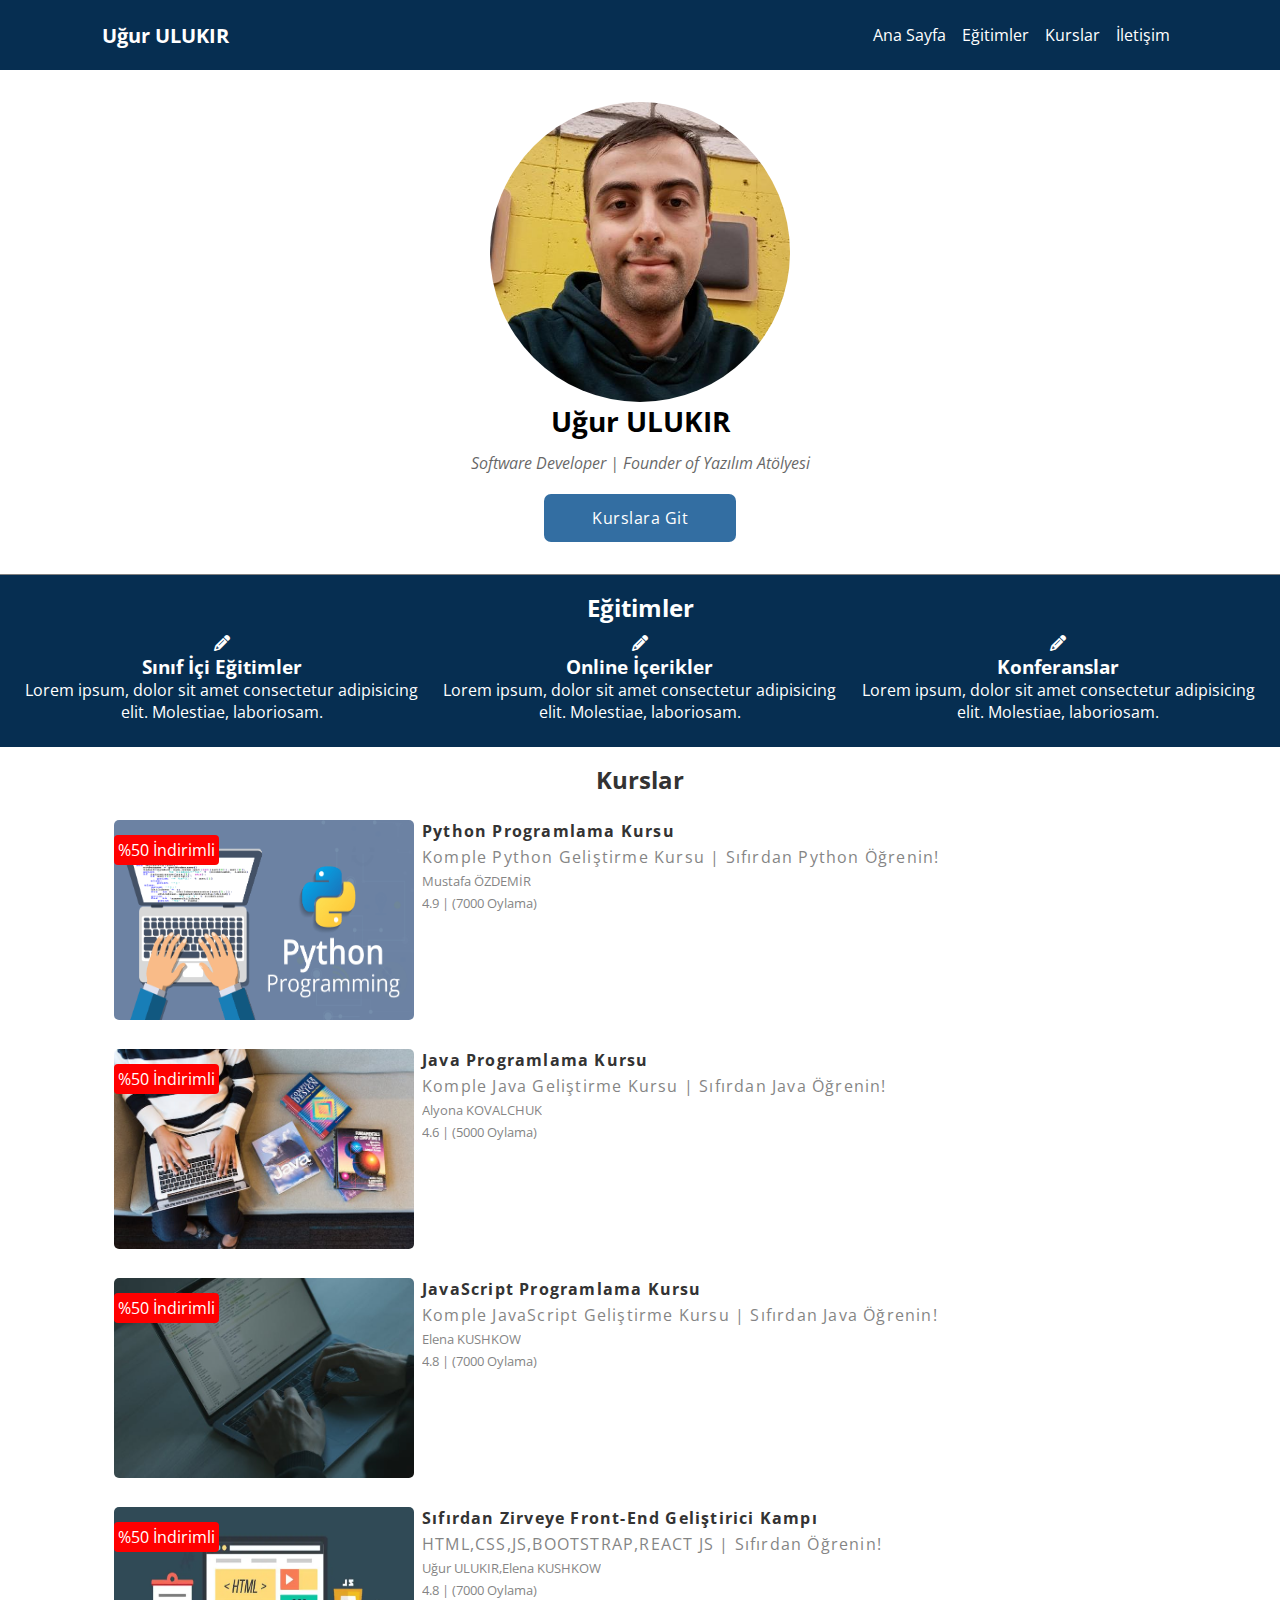
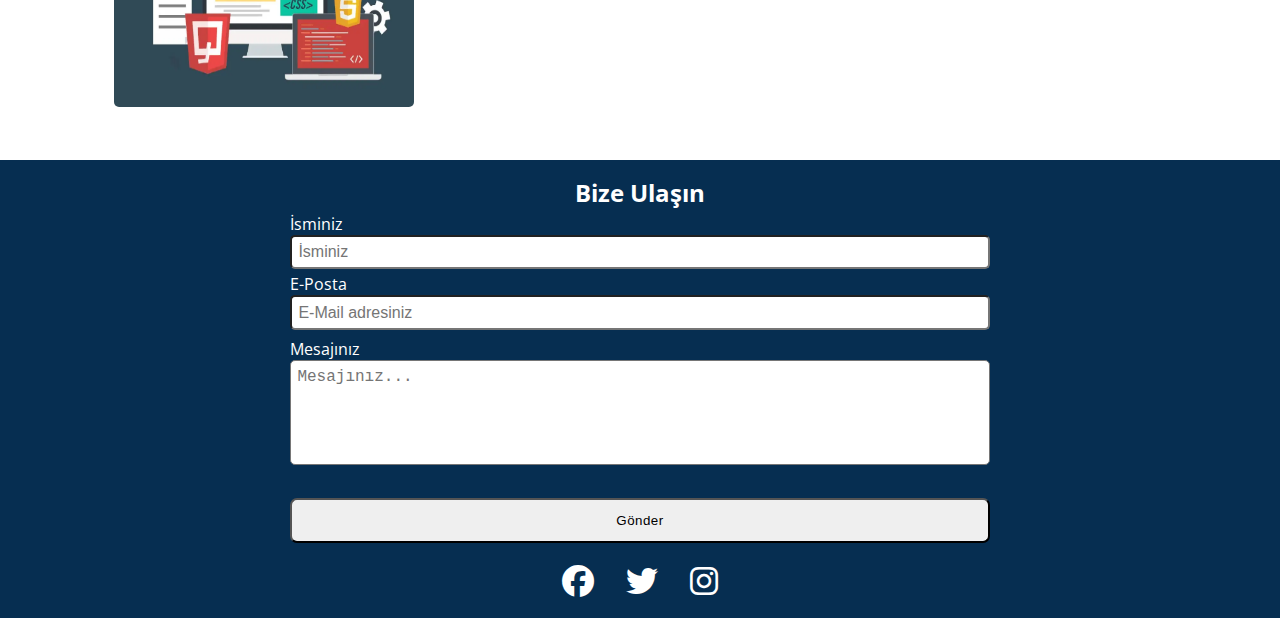
<file: index.html>
<!DOCTYPE html>
<html lang="en">
  <head>
    <meta charset="UTF-8" />
    <meta name="viewport" content="width=device-width, initial-scale=1.0" />
    <title>Uğur ULUKIR | Yazılım Eğitimleri</title>
    <meta name="keywords" content="Python, Java, JavaScript" />
    <meta name="description" content="Uğur ULUKIR | Yazılım Eğitimleri" />
    <link rel="stylesheet" href="global.css" />
    <link rel="stylesheet" href="main.css" />
    <!-- Mobile Css for Responsive Design -->
    <link rel="stylesheet" media="(max-width:500px)" href="mobile.css" />
    <!-- Google Fonts -->
    <link
      href="https://fonts.googleapis.com/css2?family=Open+Sans:wght@400;700&display=swap"
      rel="stylesheet"
    />
    <!-- Font Awesome -->
    <link
      rel="stylesheet"
      href="https://cdnjs.cloudflare.com/ajax/libs/font-awesome/6.4.2/css/all.min.css"
    />
  </head>
  <body>
    <!-- Navbar -->
    <header class="bg-dark-blue">
      <div class="container">
        <nav id="navbar">
          <h1 class="heading-small">Uğur ULUKIR</h1>
          <ul>
            <li><a href="#home">Ana Sayfa</a></li>
            <li><a href="#training">Eğitimler</a></li>
            <li><a href="#courses">Kurslar</a></li>
            <li><a href="#contact">İletişim</a></li>
          </ul>
        </nav>
      </div>
    </header>
    <!-- Home -->
    <section id="home">
      <img
        src="img/131027456.jpeg"
        width="300px"
        height="300px"
        alt="Uğur ULUKIR"
      />
      <div class="name">
        <h2 class="heading-big">Uğur ULUKIR</h2>
        <p>Software Developer | Founder of Yazılım Atölyesi</p>
      </div>
      <a href="#courses" class="btn btn-primary">Kurslara Git</a>
    </section>
    <!-- Trainings -->
    <section id="training" class="bg-dark-blue">
      <h3 class="text-center heading-medium">Eğitimler</h3>
      <div class="items">
        <article class="item">
          <i class="fa fa-pencil-alt"></i>
          <h3>Sınıf İçi Eğitimler</h3>
          <p>
            Lorem ipsum, dolor sit amet consectetur adipisicing elit. Molestiae,
            laboriosam.
          </p>
        </article>
        <article class="item">
          <i class="fa fa-pencil-alt"></i>
          <h3>Online İçerikler</h3>
          <p>
            Lorem ipsum, dolor sit amet consectetur adipisicing elit. Molestiae,
            laboriosam.
          </p>
        </article>
        <article class="item">
          <i class="fa fa-pencil-alt"></i>
          <h3>Konferanslar</h3>
          <p>
            Lorem ipsum, dolor sit amet consectetur adipisicing elit. Molestiae,
            laboriosam.
          </p>
        </article>
      </div>
    </section>
    <!-- Courses -->
    <section id="courses">
      <h3 class="text-center heading-medium">Kurslar</h3>
      <div class="container">
        <div class="courses">
          <!-- Course-1 -->
          <div class="course">
            <div class="course-image">
              <img
                src="img/python.png"
                alt="python"
                width="300px"
                height="200px"
              />
              <span>%50 İndirimli</span>
            </div>
            <div class="course-info">
              <div class="title">Python Programlama Kursu</div>
              <div class="description">
                Komple Python Geliştirme Kursu | Sıfırdan Python Öğrenin!
              </div>
              <div class="instructor"><a href="mustafa-ozdemir.html">Mustafa ÖZDEMİR</a></div>
              <div class="rating">4.9 | (7000 Oylama)</div>
            </div>
          </div>
          <!-- Course-2 -->
          <div class="course">
            <div class="course-image">
              <img src="img/java.jpg" alt="java" width="300px" height="200px" />
              <span>%50 İndirimli</span>
            </div>
            <div class="course-info">
              <div class="title">Java Programlama Kursu</div>
              <div class="description">
                Komple Java Geliştirme Kursu | Sıfırdan Java Öğrenin!
              </div>
              <div class="instructor"><a href="#ins-alyona-kovalchuk">Alyona KOVALCHUK</a></div>
              <div class="rating">4.6 | (5000 Oylama)</div>
            </div>
          </div>
          <!-- Course-3 -->
          <div class="course">
            <div class="course-image">
              <img
                src="img/js.jpg"
                alt="JavaScript"
                width="300px"
                height="200px"
              />
              <span>%50 İndirimli</span>
            </div>
            <div class="course-info">
              <div class="title">JavaScript Programlama Kursu</div>
              <div class="description">
                Komple JavaScript Geliştirme Kursu | Sıfırdan Java Öğrenin!
              </div>
              <div class="instructor"><a href="#ins-elena-kushkow">Elena KUSHKOW</a></div>
              <div class="rating">4.8 | (7000 Oylama)</div>
            </div>
          </div>
          <!-- Course-4 -->
          <div class="course">
            <div class="course-image">
              <img
                src="img/front-end.jpg"
                alt="front-end"
                width="300px"
                height="200px"
              />
              <span>%50 İndirimli</span>
            </div>
            <div class="course-info">
              <div class="title">
                Sıfırdan Zirveye Front-End Geliştirici Kampı
              </div>
              <div class="description">
                HTML,CSS,JS,BOOTSTRAP,REACT JS | Sıfırdan Öğrenin!
              </div>
              <div class="instructor"><a href="#ins-ugur-ulukir">Uğur ULUKIR,</a><a href="#ins-elena-kushkow">Elena KUSHKOW</a> </div>
              <div class="rating">4.8 | (7000 Oylama)</div>
            </div>
          </div>
        </div>
      </div>
    </section>
    <!-- Footer and Contact -->
    <footer id="contact" class="bg-dark-blue">
      <div class="contact-form"> <form>
        <h4 class="text-center heading-medium">Bize Ulaşın</h4>
        <div class="form-group">
          <label for="name">İsminiz</label>
          <input
            type="text"
            class="form-control"
            name="name"
            id="name"
            placeholder="İsminiz"
          />
          <div class="form-group">
            <label for="email">E-Posta</label>
            <input
              type="text"
              class="form-control"
              name="email"
              id="email"
              placeholder="E-Mail adresiniz"
            />
          </div>
          <div class="form-group">
            <label for="message">Mesajınız</label>
            <textarea
              name="message"
              id="message"
              rows="5"
              class="form-control"
              placeholder="Mesajınız..."
            ></textarea>
          </div>
        </div>
        <button type="submit" class="btn btn-block">Gönder</button>
      </form>
      <ul>
        <li>
          <a href="#"><i class="fab fa-facebook"></i></a>
        </li>
        <li>
          <a href="#"><i class="fab fa-twitter"></i></a>
        </li>
        <li>
          <a href="#"><i class="fab fa-instagram"></i></a>
        </li>
      </ul>
    </footer></div>
     
  </body>
</html>
</file>
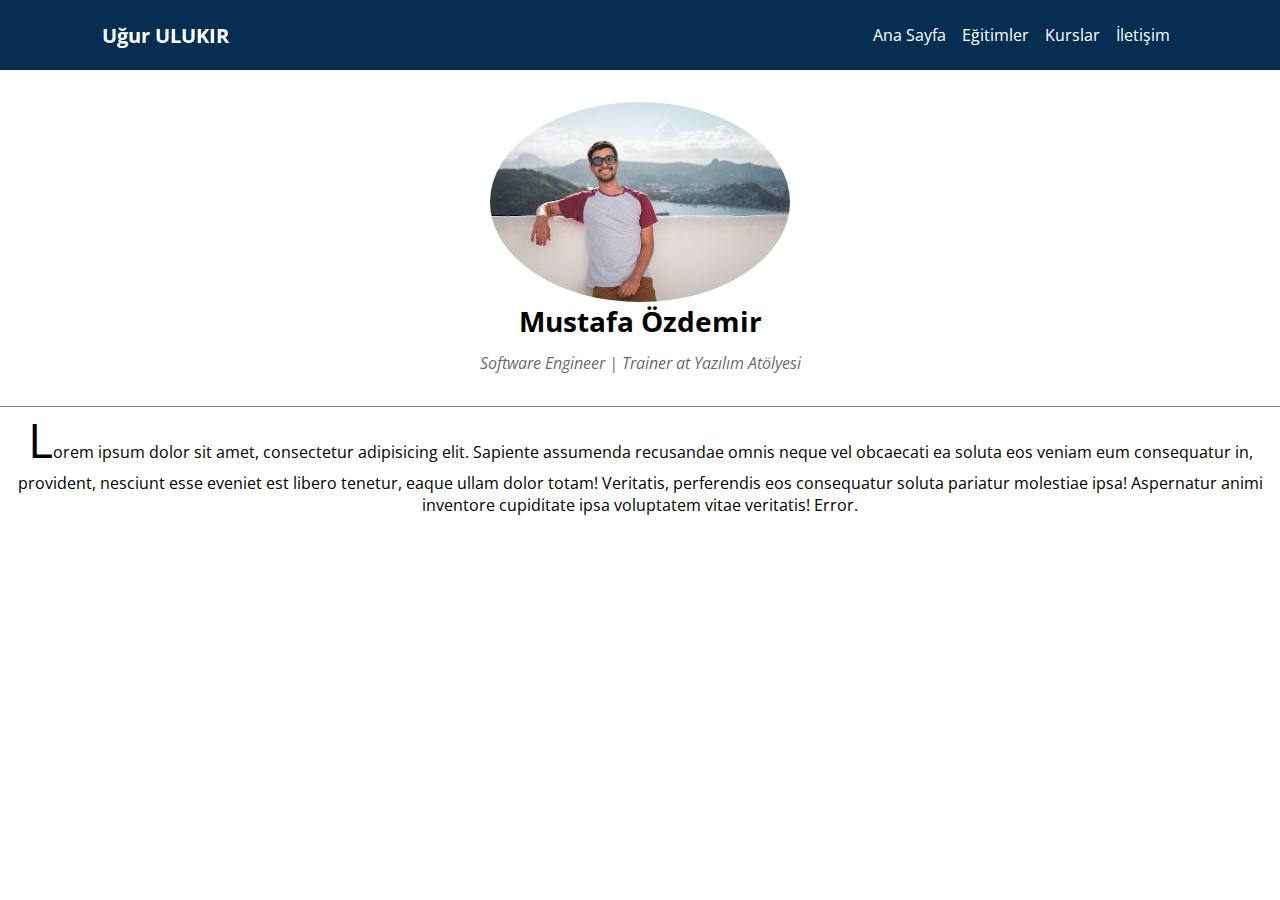
<file: mustafa-ozdemir.html>
<!DOCTYPE html>
<html lang="en">
  <head>
    <meta charset="UTF-8" />
    <meta name="viewport" content="width=device-width, initial-scale=1.0" />
    <title>Uğur ULUKIR | Yazılım Eğitimleri</title>
    <meta name="keywords" content="Python, Java, JavaScript" />
    <meta name="description" content="Uğur ULUKIR | Yazılım Eğitimleri" />
    <link rel="stylesheet" href="global.css" />
    <link rel="stylesheet" href="main.css" />
    <!-- Mobile Css for Responsive Design -->
    <link rel="stylesheet" media="(max-width:500px)" href="mobile.css" />
    <!-- Google Fonts -->
    <link
      href="https://fonts.googleapis.com/css2?family=Open+Sans:wght@400;700&display=swap"
      rel="stylesheet"
    />
    <!-- Font Awesome -->
    <link
      rel="stylesheet"
      href="https://cdnjs.cloudflare.com/ajax/libs/font-awesome/6.4.2/css/all.min.css"
    />
  </head>
  <body>
    <!-- Navbar -->
    <header class="bg-dark-blue">
      <div class="container">
        <nav id="navbar">
          <h1 class="heading-small">Uğur ULUKIR</h1>
          <ul>
            <li><a href="index.html">Ana Sayfa</a></li>
            <li><a href="#training">Eğitimler</a></li>
            <li><a href="#courses">Kurslar</a></li>
            <li><a href="#contact">İletişim</a></li>
          </ul>
        </nav>
      </div>
    </header>
    <!-- People -->
    <section id="home">
      <img
        src="img/mustafa-ozdemir.jpg"
        width="300px"
        height="200px"
        alt="Uğur ULUKIR"
      />
      <div class="name">
        <h2 class="heading-big">Mustafa Özdemir</h2>
        <p>Software Engineer | Trainer at Yazılım Atölyesi</p>
      </div>
    </section>
    <!-- Bio -->
    <article class="bio">
      <p>
        Lorem ipsum dolor sit amet, consectetur adipisicing elit. Sapiente
        assumenda recusandae omnis neque vel obcaecati ea soluta eos veniam eum
        consequatur in, provident, nesciunt esse eveniet est libero tenetur,
        eaque ullam dolor totam! Veritatis, perferendis eos consequatur soluta
        pariatur molestiae ipsa! Aspernatur animi inventore cupiditate ipsa
        voluptatem vitae veritatis! Error.
      </p>
    </article>
  </body>
</html>
</file>
<file: global.css>
/* her yerde kullanılacak sınıfları, ortak özellikleri bu dosyaya tanımladım */

/* Text */
.text-center {
  text-align: center;
}

.heading-small {
  font-size: 1.25rem;
}

.heading-medium {
  font-size: 1.5rem;
}

.heading-big {
  font-size: 1.75rem;
}

/* Colors */

.bg-dark-blue {
  background: #062e51;
}

.bg-light-blue {
  background: #336ea2;
}

/* Buttons */

.btn {
  margin-top: 1.25rem;
  padding: 0.8rem 3rem;
  border-radius: 7px;
  letter-spacing: 0.5px;
}

.btn-primary {
  background: #336ea2;
}

.btn-primary:hover {
  color: #336ea2;
  background: #fff;
  border: 0.5px solid #336ea2;
}

.btn-dark {
  background: #333;
}

.btn-dark:hover {
  color: #333;
  background: #fff;
  border: 0.5px solid #336ea2;
}

.btn-block {
  width: 100%;
  text-align: center;
}

/* Container */

.container {
  max-width: 1100px;
  margin: 0 auto;
}

/* Forms */

.form-group {
  padding: 0.25rem 0;
}

.form-group label {
  display: block;
}

.form-control {
  width: 100%;
  padding: 0.4rem;
  font-size: 1rem;
  resize: none;
  border-radius: 5px;
}
</file>
<file: mobile.css>
/* navbar mobile view */

#navbar {
  flex-direction: column;
  padding-top: 0.5rem;
  padding-bottom: 0.5rem;
  overflow: hidden;
  height: 90px;
}

/* training mobile view */
#training .items {
  flex-direction: column;
}
#training .items .item {
  width: 100%;
}

/* courses mobile view */

.courses .course {
  flex-direction: column;
}
</file>
<file: main.css>
/* global reset */
* {
  margin: 0;
  padding: 0;
  box-sizing: border-box;
}

a {
  text-decoration: none;
  color: #fff;
}

html {
  font-family: "Open Sans", sans-serif;
}

/* navbar */

#navbar {
  color: #fff;
  display: flex;
  justify-content: space-between;
  align-items: center;
  padding: 0 0.75rem;
  height: 70px;
}
#navbar ul {
  list-style-type: none;
  display: flex;
  align-items: center;
}
#navbar ul li a {
  padding: 0.5rem;
}
#navbar ul li a:hover {
  background: #336ea2;
  border-radius: 5px;
}

/* Home Section */

#home {
  display: flex;
  flex-direction: column;
  justify-content: center;
  align-items: center;
  padding: 2rem;
  border-bottom: 1px solid grey;
}

#home img {
  max-width: 100%;
  height: auto;
  border-radius: 100%;
}

#home .name {
  text-align: center;
}

#home .name h2 {
  margin-bottom: 0.75rem;
}

#home .name p {
  opacity: 0.6;
  font-style: italic;
}

/* #home a {
  margin-top: 1.25rem;
  background: #336ea2;
  padding: 0.8rem 3rem;
  border-radius: 7px;
  letter-spacing: 0.5px;
}

#home a:hover {
  color: #336ea2;
  background: #fff;
  border: 0.5px solid #336ea2;
} */

/* Trainings */

#training {
  color: #fff;
  padding: 1rem;
}
#training .items {
  display: flex;
  justify-content: space-between;
  align-items: center;
}
#training .items .item {
  width: 33%;
  text-align: center;
  padding: 0.5rem;
}
#training .items .item:hover {
  color: red;
  opacity: 0.7;
}
/* Courses */
#courses {
  color: #333;
  padding: 1rem;
}
.courses {
  display: flex;
  flex-direction: column;
  padding: 1rem;
}
.courses .course {
  display: flex;
  padding: 0.5rem;
  margin-bottom: 0.5rem;
}
.courses .course .course-image {
  margin-right: 0.5rem;
  position: relative;
}
.courses .course .course-image img {
  border-radius: 5px;
}
.courses .course .course-image span {
  background: red;
  padding: 0.25rem;
  color: #fff;
  border-radius: 4px;
  position: absolute;
  top: 15px;
  left: 0;
}
.courses .course .course-info .title {
  letter-spacing: 1.2px;
  font-weight: 700;
  margin-bottom: 0.25rem;
}
.courses .course .course-info .description {
  letter-spacing: 1.2px;
  margin-bottom: 0.25rem;
  opacity: 0.6;
}
.courses .course .course-info .instructor {
  font-size: 0.8rem;
  margin-bottom: 0.25rem;
  opacity: 0.6;
}

.courses .course .course-info .instructor a {
  color: #333;
}
.courses .course .course-info .rating {
  font-size: 0.8rem;
  margin-bottom: 0.25rem;
  opacity: 0.6;
}

/* daha sonra bunları ayrı bir class'ta tanımlayıp, divlerde değiştirebilirsin */

/* Contact */

#contact {
  color: #fff;
  padding: 1rem;
  margin: 0 auto;
}

#contact .contact-form {
  max-width: 700px;
  margin-left: auto;
  margin-right: auto;
  display: flex;
  flex-direction: column;
}
#contact .contact-form ul {
  list-style-type: none;
  display: flex;
  margin-top: 1rem;
  align-self: center;
}
#contact .contact-form ul li a {
  padding: 1rem;
  font-size: 2rem;
}
#contact .contact-form ul li a:hover {
  opacity: 0.8;
}

/* People Section */
#people {
  display: flex;
  flex-direction: column;
  justify-content: center;
  align-items: center;
  padding: 2rem;
  border-bottom: 1px solid grey;
}

#people img {
  max-width: 100%;
  height: auto;
  border-radius: 100%;
}

#people .name {
  text-align: center;
}

#people .name h2 {
  margin-bottom: 0.75rem;
}

#people .name p {
  opacity: 0.6;
  font-style: italic;
}

article p {
  text-align: center;
}

.bio p::first-letter {
  text-transform: uppercase;
  font-size: 3em;
}
</file>
